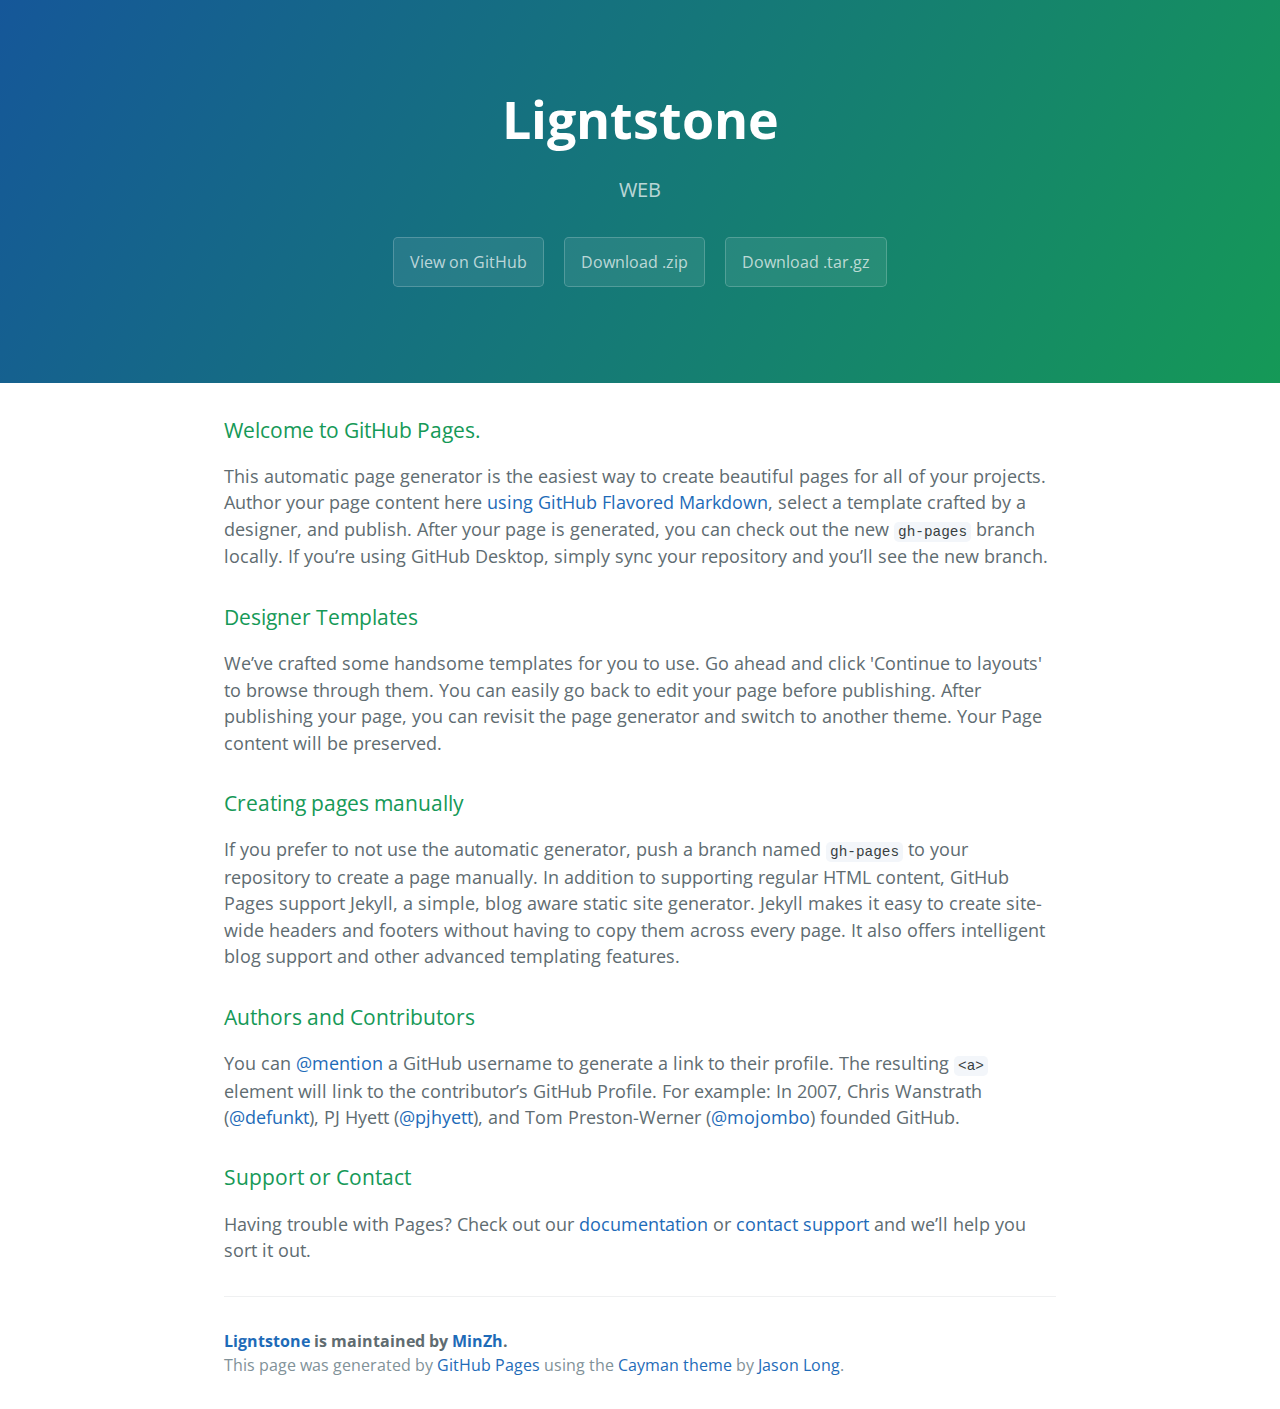
<file: index.html>
<!DOCTYPE html>
<html lang="en-us">
  <head>
    <meta charset="UTF-8">
    <title>Ligntstone by MinZh</title>
    <meta name="viewport" content="width=device-width, initial-scale=1">
    <link rel="stylesheet" type="text/css" href="stylesheets/normalize.css" media="screen">
    <link href='https://fonts.googleapis.com/css?family=Open+Sans:400,700' rel='stylesheet' type='text/css'>
    <link rel="stylesheet" type="text/css" href="stylesheets/stylesheet.css" media="screen">
    <link rel="stylesheet" type="text/css" href="stylesheets/github-light.css" media="screen">
  </head>
  <body>
    <section class="page-header">
      <h1 class="project-name">Ligntstone</h1>
      <h2 class="project-tagline">WEB</h2>
      <a href="https://github.com/MinZh/ligntStone" class="btn">View on GitHub</a>
      <a href="https://github.com/MinZh/ligntStone/zipball/master" class="btn">Download .zip</a>
      <a href="https://github.com/MinZh/ligntStone/tarball/master" class="btn">Download .tar.gz</a>
    </section>

    <section class="main-content">
      <h3>
<a id="welcome-to-github-pages" class="anchor" href="#welcome-to-github-pages" aria-hidden="true"><span aria-hidden="true" class="octicon octicon-link"></span></a>Welcome to GitHub Pages.</h3>

<p>This automatic page generator is the easiest way to create beautiful pages for all of your projects. Author your page content here <a href="https://guides.github.com/features/mastering-markdown/">using GitHub Flavored Markdown</a>, select a template crafted by a designer, and publish. After your page is generated, you can check out the new <code>gh-pages</code> branch locally. If you’re using GitHub Desktop, simply sync your repository and you’ll see the new branch.</p>

<h3>
<a id="designer-templates" class="anchor" href="#designer-templates" aria-hidden="true"><span aria-hidden="true" class="octicon octicon-link"></span></a>Designer Templates</h3>

<p>We’ve crafted some handsome templates for you to use. Go ahead and click 'Continue to layouts' to browse through them. You can easily go back to edit your page before publishing. After publishing your page, you can revisit the page generator and switch to another theme. Your Page content will be preserved.</p>

<h3>
<a id="creating-pages-manually" class="anchor" href="#creating-pages-manually" aria-hidden="true"><span aria-hidden="true" class="octicon octicon-link"></span></a>Creating pages manually</h3>

<p>If you prefer to not use the automatic generator, push a branch named <code>gh-pages</code> to your repository to create a page manually. In addition to supporting regular HTML content, GitHub Pages support Jekyll, a simple, blog aware static site generator. Jekyll makes it easy to create site-wide headers and footers without having to copy them across every page. It also offers intelligent blog support and other advanced templating features.</p>

<h3>
<a id="authors-and-contributors" class="anchor" href="#authors-and-contributors" aria-hidden="true"><span aria-hidden="true" class="octicon octicon-link"></span></a>Authors and Contributors</h3>

<p>You can <a href="https://help.github.com/articles/basic-writing-and-formatting-syntax/#mentioning-users-and-teams" class="user-mention">@mention</a> a GitHub username to generate a link to their profile. The resulting <code>&lt;a&gt;</code> element will link to the contributor’s GitHub Profile. For example: In 2007, Chris Wanstrath (<a href="https://github.com/defunkt" class="user-mention">@defunkt</a>), PJ Hyett (<a href="https://github.com/pjhyett" class="user-mention">@pjhyett</a>), and Tom Preston-Werner (<a href="https://github.com/mojombo" class="user-mention">@mojombo</a>) founded GitHub.</p>

<h3>
<a id="support-or-contact" class="anchor" href="#support-or-contact" aria-hidden="true"><span aria-hidden="true" class="octicon octicon-link"></span></a>Support or Contact</h3>

<p>Having trouble with Pages? Check out our <a href="https://help.github.com/pages">documentation</a> or <a href="https://github.com/contact">contact support</a> and we’ll help you sort it out.</p>

      <footer class="site-footer">
        <span class="site-footer-owner"><a href="https://github.com/MinZh/ligntStone">Ligntstone</a> is maintained by <a href="https://github.com/MinZh">MinZh</a>.</span>

        <span class="site-footer-credits">This page was generated by <a href="https://pages.github.com">GitHub Pages</a> using the <a href="https://github.com/jasonlong/cayman-theme">Cayman theme</a> by <a href="https://twitter.com/jasonlong">Jason Long</a>.</span>
      </footer>

    </section>

  
  </body>
</html>
</file>
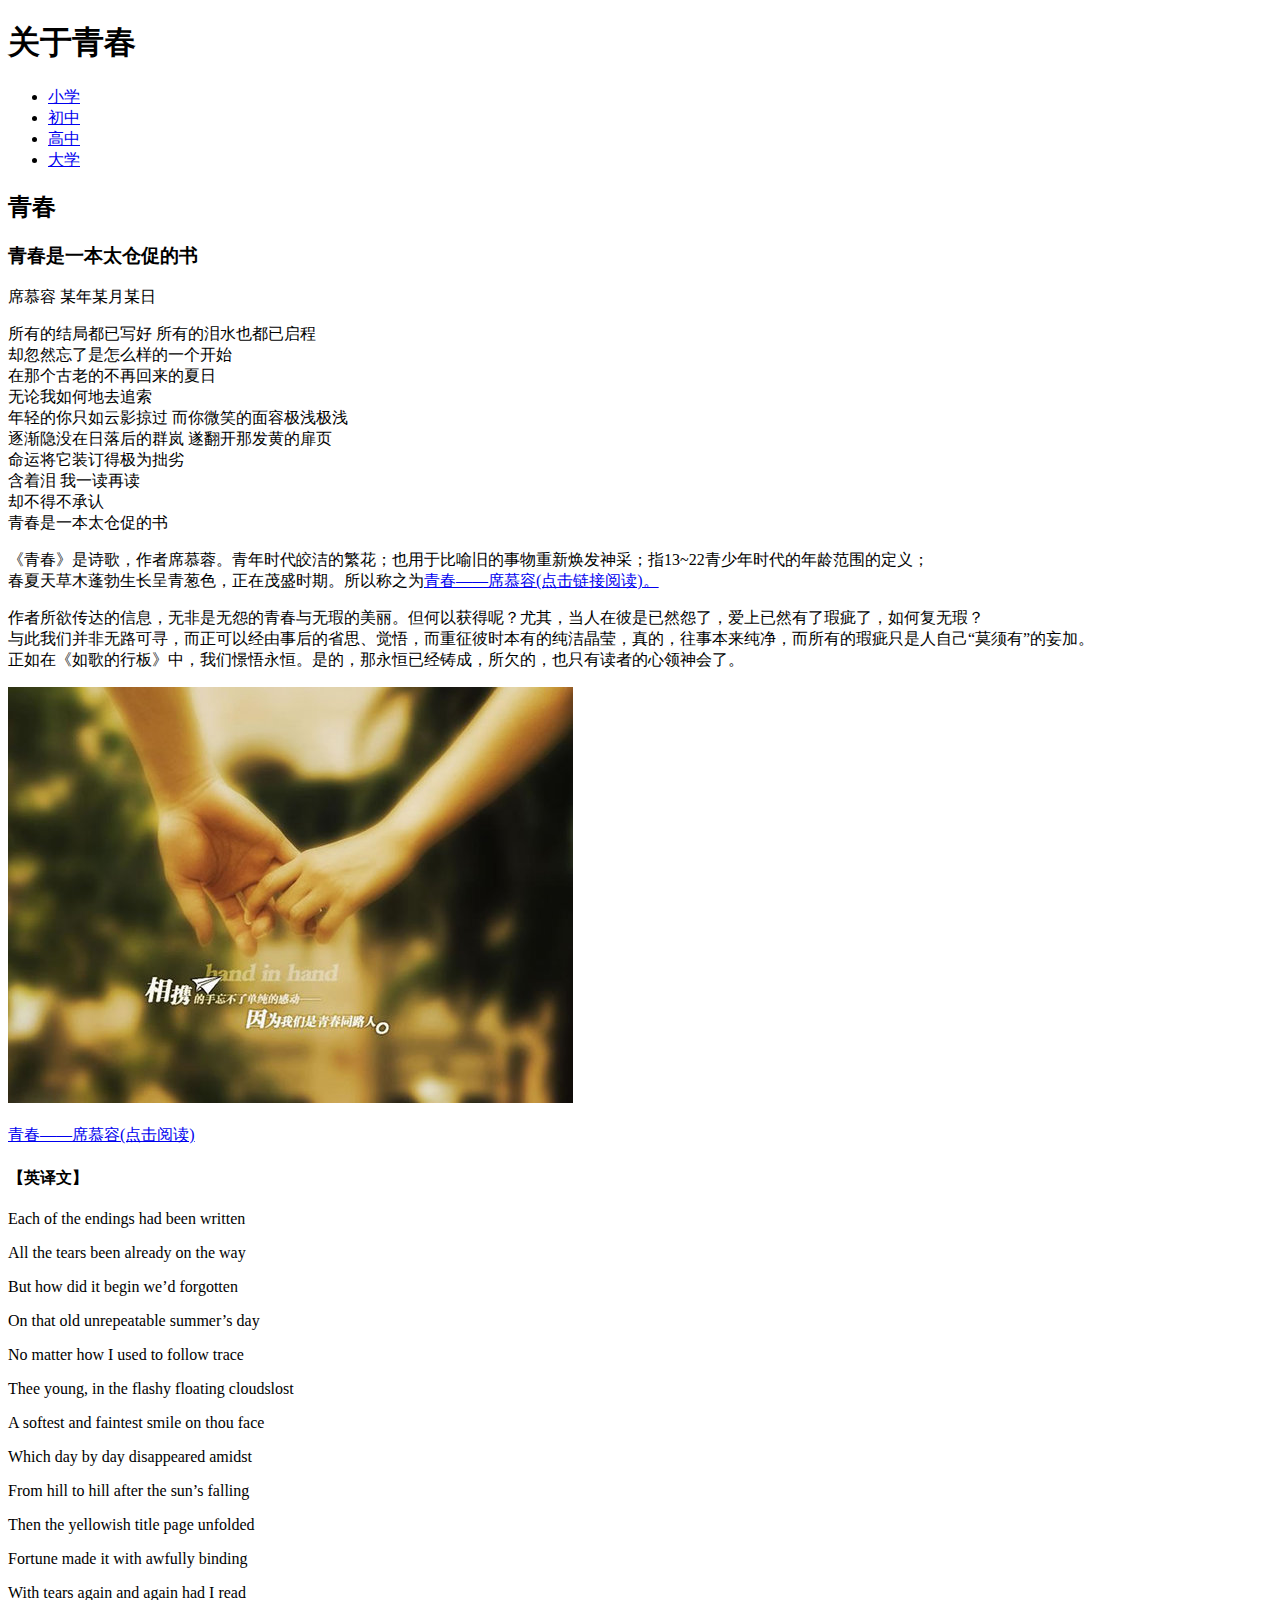
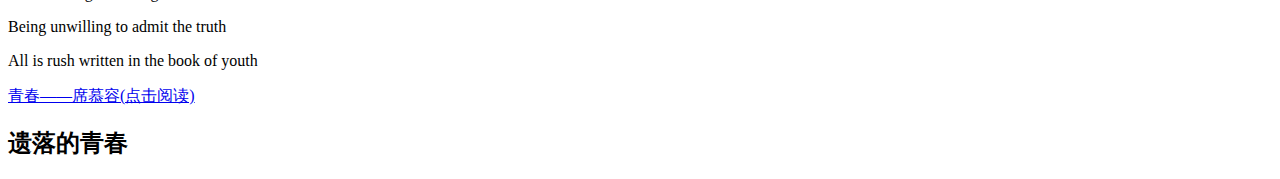
<file: task01.html>
<!DOCTYPE html>
<html>
<head lang="en">
    <meta charset="UTF-8">
    <title></title>
</head>
<body>
<!--first article-->
<p>
    <h1>关于青春</h1>
    <ul>
        <li><a href="#">小学</a></li>
        <li><a href="#">初中</a></li>
        <li><a href="#">高中</a></li>
        <li><a href="#">大学</a></li>
    </ul>
    <h2>青春</h2>
    <h3>青春是一本太仓促的书</h3>
       <p><span>席慕容</span>&nbsp;某年某月某日</p>
       <p>所有的结局都已写好&nbsp;所有的泪水也都已启程<br/>
        却忽然忘了是怎么样的一个开始<br/>
       在那个古老的不再回来的夏日<br/>
       无论我如何地去追索<br/>
       年轻的你只如云影掠过&nbsp;而你微笑的面容极浅极浅<br/>
       逐渐隐没在日落后的群岚&nbsp;遂翻开那发黄的扉页<br/>
       命运将它装订得极为拙劣<br/>
       含着泪&nbsp;我一读再读<br/>
       却不得不承认<br/>青春是一本太仓促的书<br/></p>
    <p>《青春》是诗歌，作者席慕蓉。青年时代皎洁的繁花；也用于比喻旧的事物重新焕发神采；指13~22青少年时代的年龄范围的定义；
        <br/>春夏天草木蓬勃生长呈青葱色，正在茂盛时期。所以称之为<a href="https://www.douban.com/group/topic/23295852/">青春——席慕容(点击链接阅读)。</a></p>
    <p>作者所欲传达的信息，无非是无怨的青春与无瑕的美丽。但何以获得呢？尤其，当人在彼是已然怨了，爱上已然有了瑕疵了，如何复无瑕？<br/>
        与此我们并非无路可寻，而正可以经由事后的省思、觉悟，而重征彼时本有的纯洁晶莹，真的，往事本来纯净，而所有的瑕疵只是人自己“莫须有”的妄加。<br/>
        正如在《如歌的行板》中，我们憬悟永恒。是的，那永恒已经铸成，所欠的，也只有读者的心领神会了。</p>
       <img src="youth.jpg"/><br/><br/>
       <a href="https://www.douban.com/group/topic/23295852/">青春——席慕容(点击阅读) </a>
    <h4>【英译文】</h4>
        <p>Each of the endings had been written</p>
        <p>All the tears been already on the way</p>
        <p>But how did it begin we’d forgotten</p>
        <p>On that old unrepeatable summer’s day</p>
        <p>No matter how I used to follow trace</p>
        <p>Thee young, in the flashy floating cloudslost</p>
        <p>A softest and faintest smile on thou face</p>
        <p>Which day by day disappeared amidst</p>
        <p>From hill to hill after the sun’s falling</p>
        <p>Then the yellowish title page unfolded</p>
        <p>Fortune made it with awfully binding</p>
        <p>With tears again and again had I read</p>
        <p>Being unwilling to admit the truth</p>
        <p>All is rush written in the book of youth</p>
        <a href="https://www.douban.com/group/topic/23295852/">青春——席慕容(点击阅读)</a>
</div>
<!--first article  end-->
<!--second article  start-->
<div>
<h2>遗落的青春</h2>


<!--second article  end-->
</div>

</body>
</html>
</file>
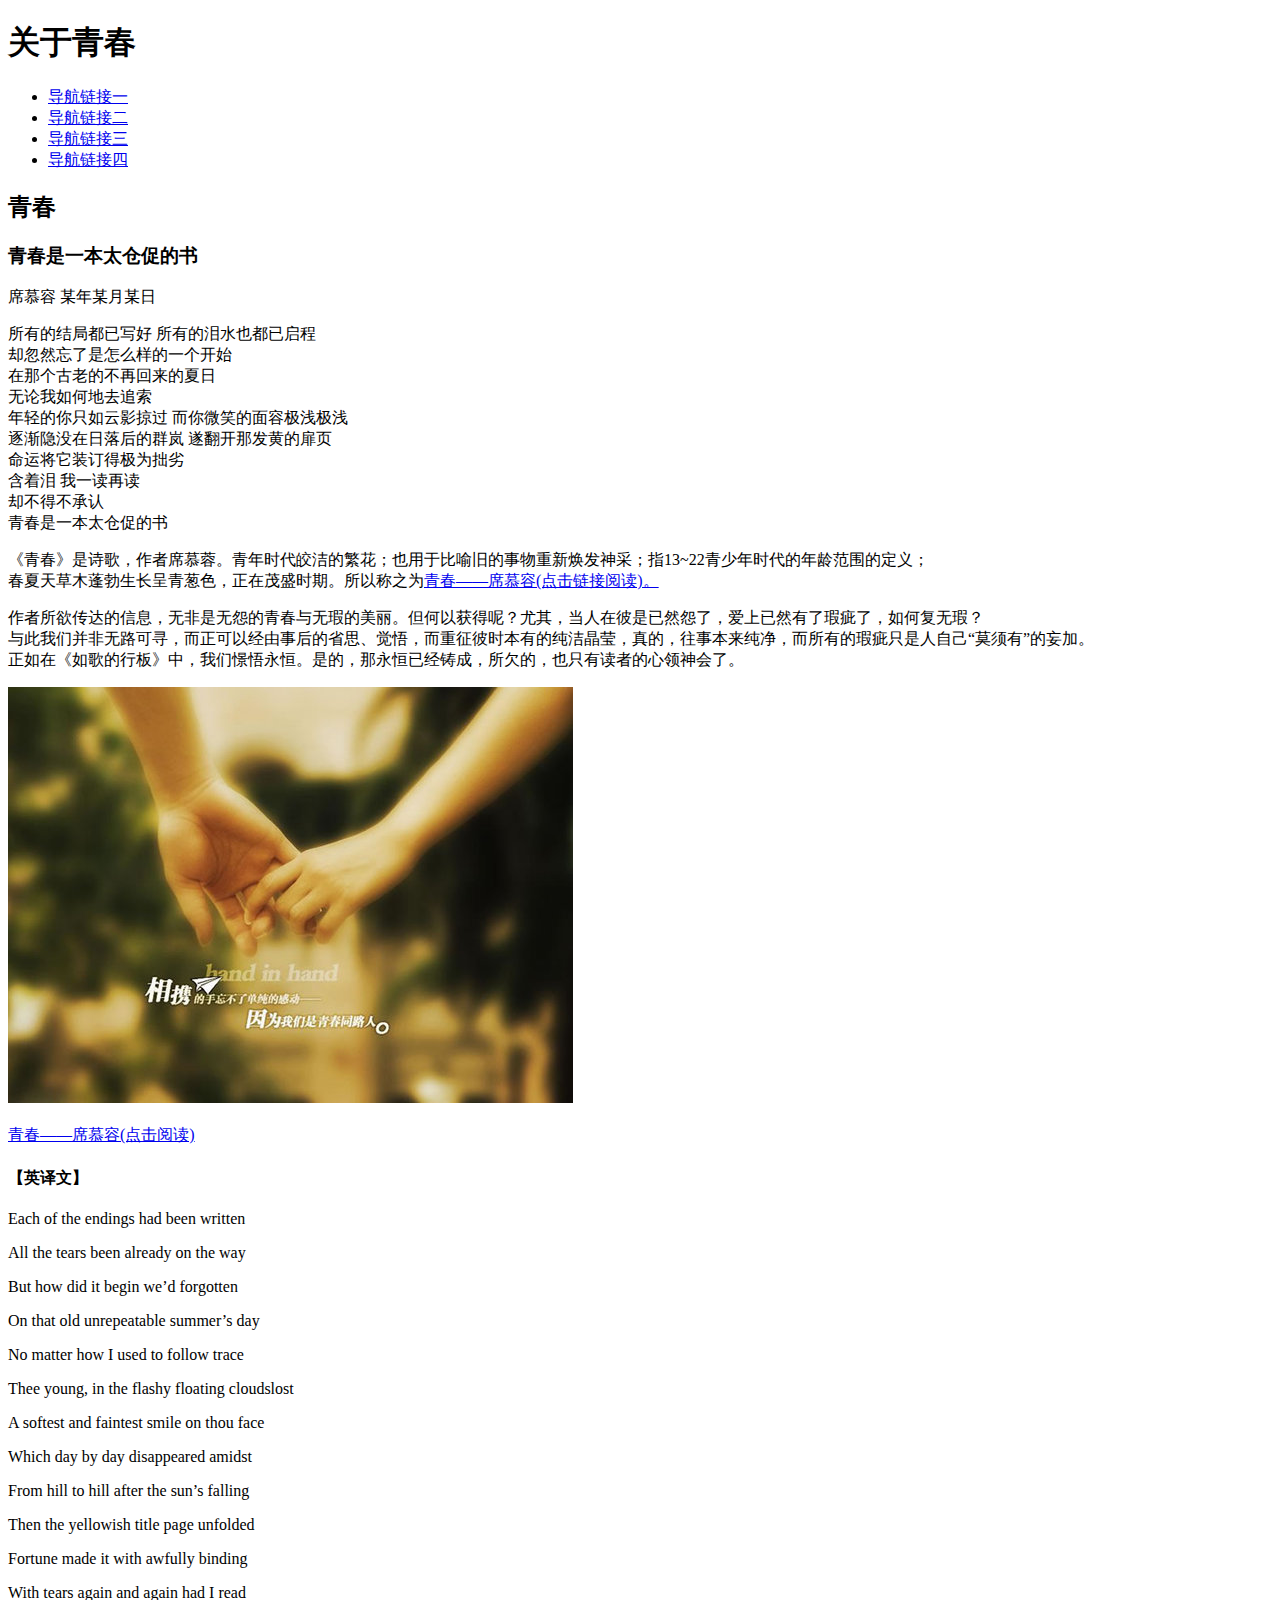
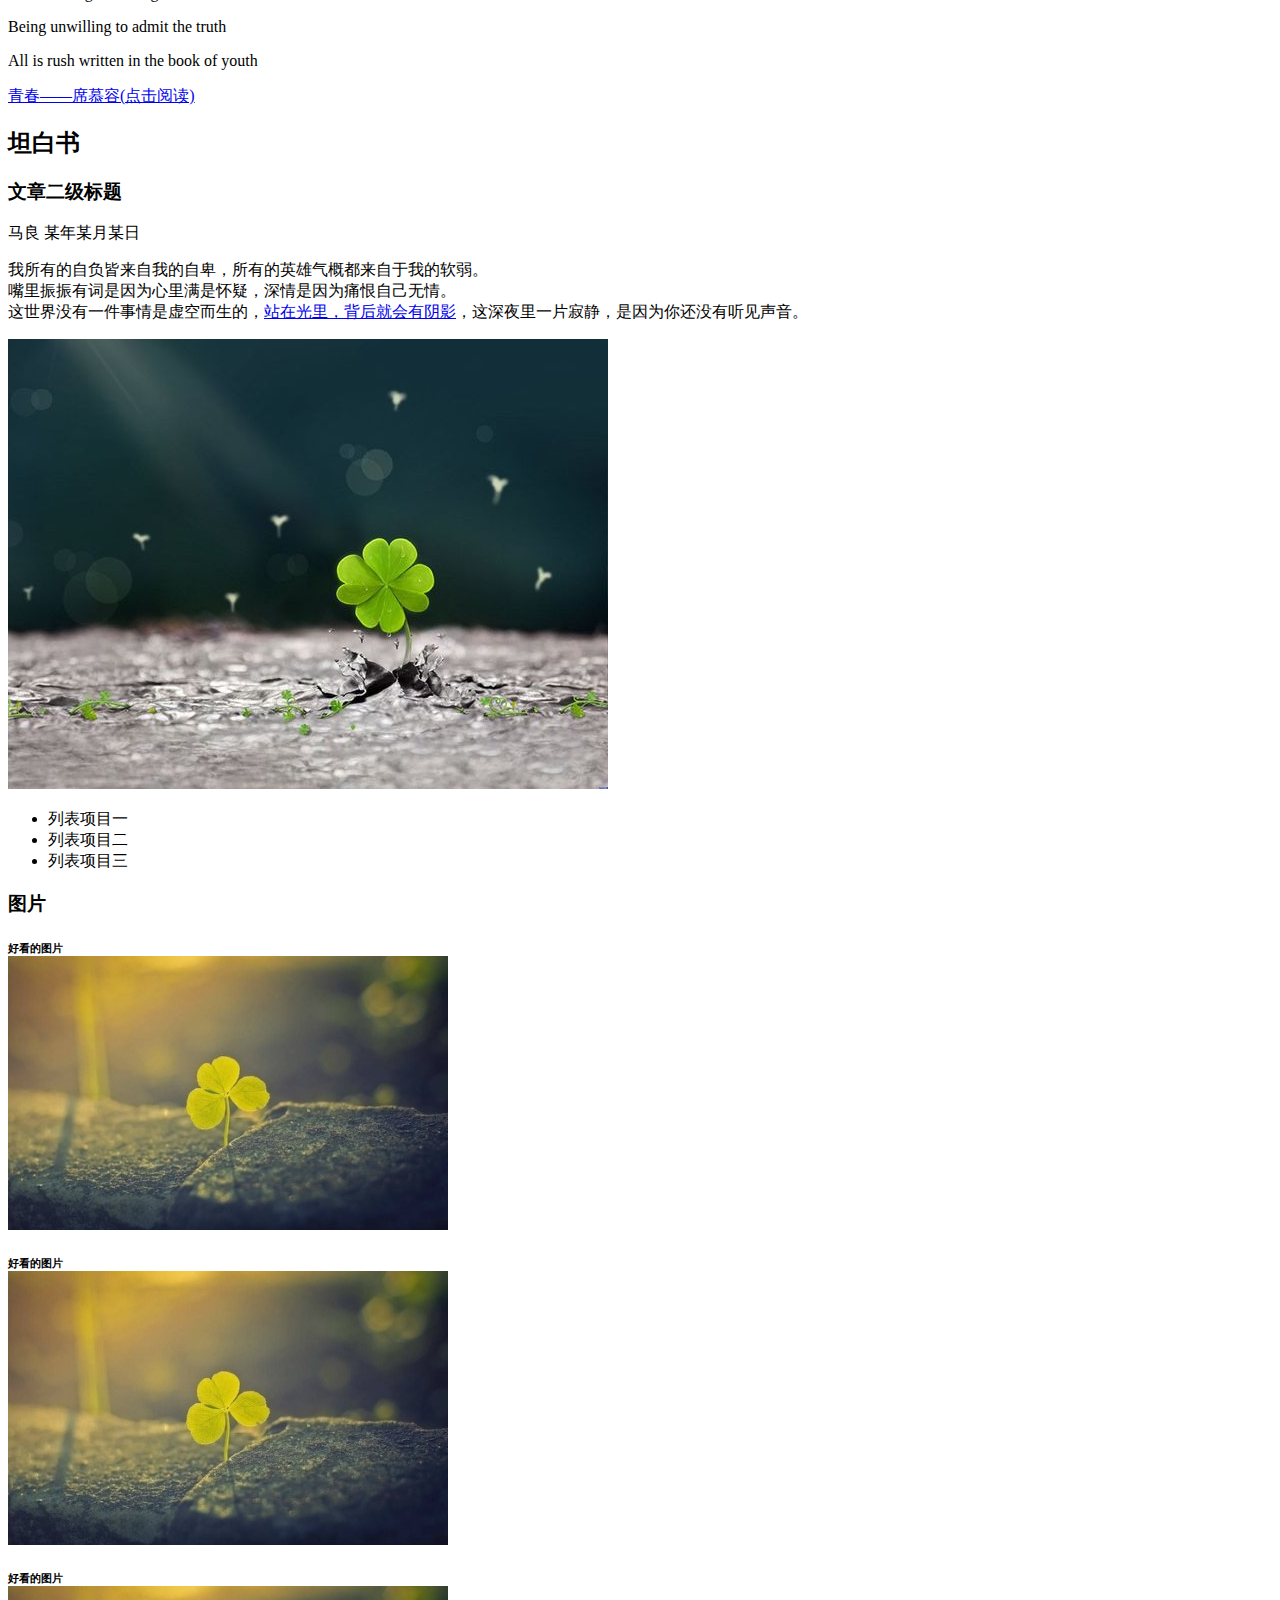
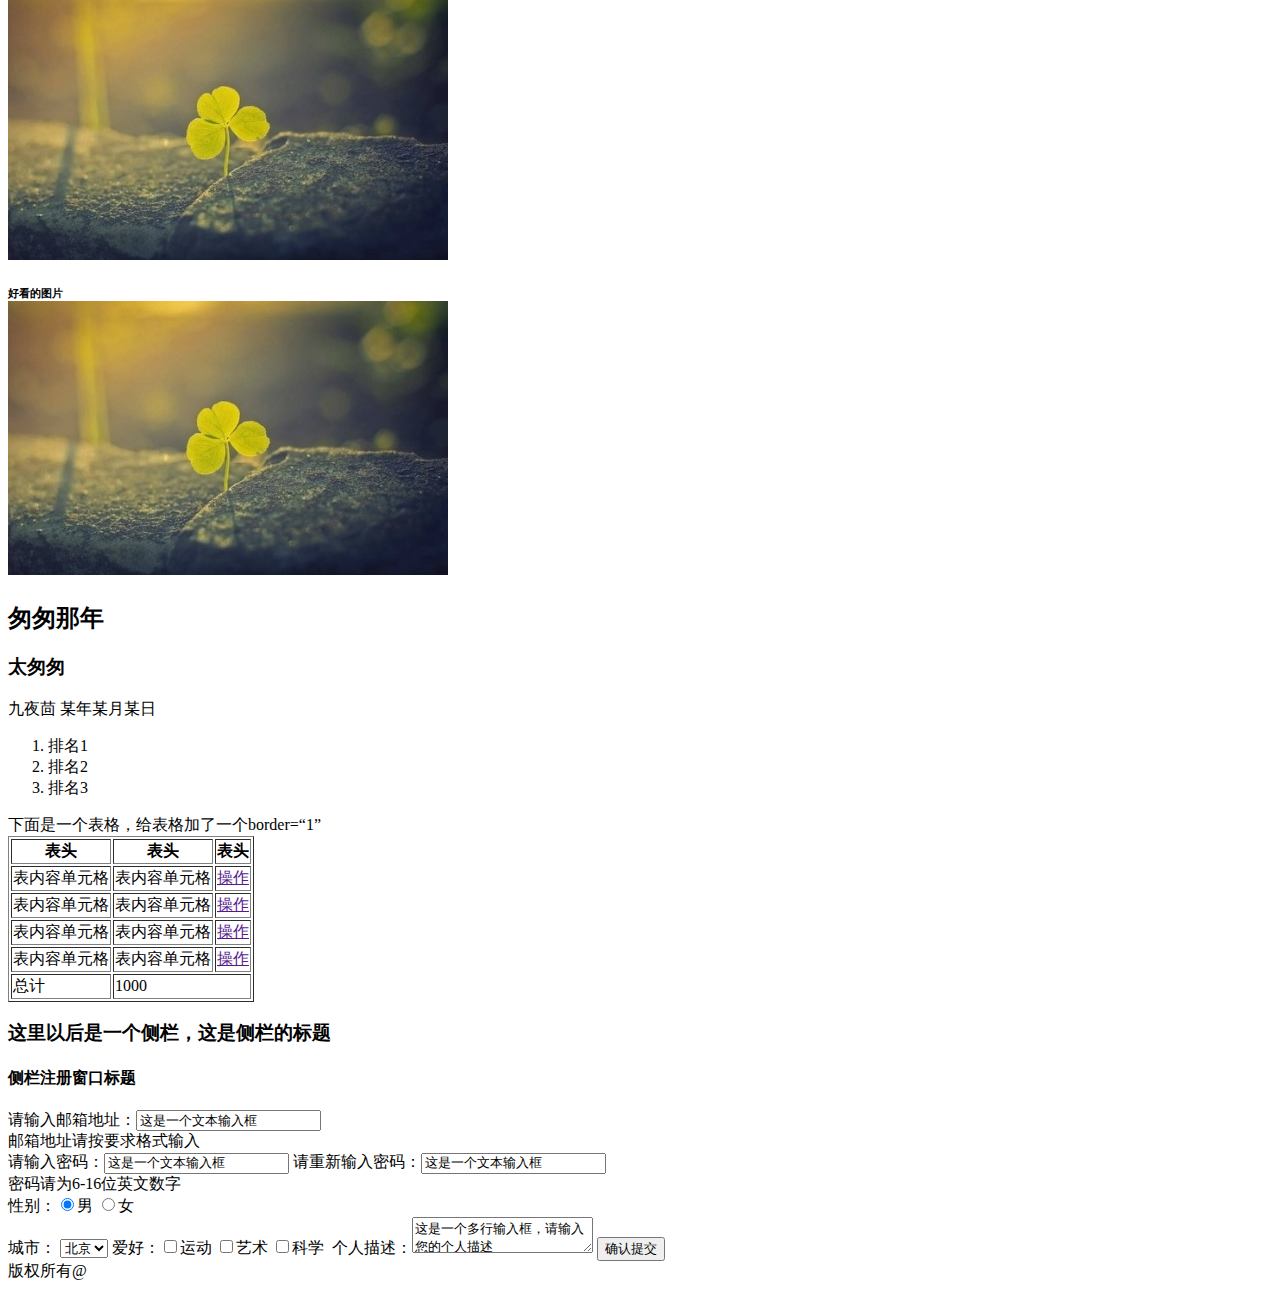
<file: task01/task01.html>
<!DOCTYPE html>
<html>
<head lang="en">
    <meta charset="UTF-8">
    <title></title>
</head>

<body>
    <div>
        <h1>关于青春</h1>
        <ul>
            <li><a href="#">导航链接一</a></li>
            <li><a href="#">导航链接二</a></li>
            <li><a href="#">导航链接三</a></li>
            <li><a href="#">导航链接四</a></li>
        </ul>
    </div>
    <!--first article-->
<div>
    <h2>青春</h2>

    <h3>青春是一本太仓促的书</h3>

    <p><span>席慕容</span>&nbsp;某年某月某日</p>

    <p>所有的结局都已写好&nbsp;所有的泪水也都已启程<br/>
        却忽然忘了是怎么样的一个开始<br/>
        在那个古老的不再回来的夏日<br/>
        无论我如何地去追索<br/>
        年轻的你只如云影掠过&nbsp;而你微笑的面容极浅极浅<br/>
        逐渐隐没在日落后的群岚&nbsp;遂翻开那发黄的扉页<br/>
        命运将它装订得极为拙劣<br/>
        含着泪&nbsp;我一读再读<br/>
        却不得不承认<br/>青春是一本太仓促的书<br/></p>

    <p>《青春》是诗歌，作者席慕蓉。青年时代皎洁的繁花；也用于比喻旧的事物重新焕发神采；指13~22青少年时代的年龄范围的定义；
        <br/>春夏天草木蓬勃生长呈青葱色，正在茂盛时期。所以称之为<a href="https://www.douban.com/group/topic/23295852/">青春——席慕容(点击链接阅读)。</a></p>

    <p>作者所欲传达的信息，无非是无怨的青春与无瑕的美丽。但何以获得呢？尤其，当人在彼是已然怨了，爱上已然有了瑕疵了，如何复无瑕？<br/>
        与此我们并非无路可寻，而正可以经由事后的省思、觉悟，而重征彼时本有的纯洁晶莹，真的，往事本来纯净，而所有的瑕疵只是人自己“莫须有”的妄加。<br/>
        正如在《如歌的行板》中，我们憬悟永恒。是的，那永恒已经铸成，所欠的，也只有读者的心领神会了。</p>
    <img src="youth.jpg" alt=""/><br/><br/>
    <a href="https://www.douban.com/group/topic/23295852/">青春——席慕容(点击阅读) </a>
    <h4>【英译文】</h4>

    <p>Each of the endings had been written</p>

    <p>All the tears been already on the way</p>

    <p>But how did it begin we’d forgotten</p>

    <p>On that old unrepeatable summer’s day</p>

    <p>No matter how I used to follow trace</p>

    <p>Thee young, in the flashy floating cloudslost</p>

    <p>A softest and faintest smile on thou face</p>

    <p>Which day by day disappeared amidst</p>

    <p>From hill to hill after the sun’s falling</p>

    <p>Then the yellowish title page unfolded</p>

    <p>Fortune made it with awfully binding</p>

    <p>With tears again and again had I read</p>

    <p>Being unwilling to admit the truth</p>

    <p>All is rush written in the book of youth</p>
    <a href="https://www.douban.com/group/topic/23295852/">青春——席慕容(点击阅读)</a>
    </div>
        <!--first article end-->
        <!--second article start-->
<div>
    <h2>坦白书</h2>

    <h3>文章二级标题</h3>

    <p><span>马良</span>&nbsp;某年某月某日</p>

    <p>我所有的自负皆来自我的自卑，所有的英雄气概都来自于我的软弱。<br/>
        嘴里振振有词是因为心里满是怀疑，深情是因为痛恨自己无情。<br/>
        这世界没有一件事情是虚空而生的，<a href=" ">站在光里，背后就会有阴影</a>，这深夜里一片寂静，是因为你还没有听见声音。</p>
    <img src="second.jpg" alt=""/>
    <ul>
        <li>列表项目一</li>
        <li>列表项目二</li>
        <li>列表项目三</li>
    </ul>
    <h3>图片</h3>

    <div>
        <h6>好看的图片<br/>
            <img src="picture1.jpg" alt=""/></h6>
    </div>
    <div>
        <h6>好看的图片<br/>
            <img src="picture1.jpg" alt=""/></h6>
    </div>
    <div>
        <h6>好看的图片<br/>
            <img src="picture1.jpg" alt=""/></h6>
    </div>
    <div>
        <h6>好看的图片<br/>
            <img src="picture1.jpg" alt=""/></h6>
    </div>
    </div>
    <!--second article  end-->
    <!--last article  start-->
<div>

    <h2>匆匆那年</h2>

    <h3>太匆匆</h3>

    <p><span>九夜茴</span>&nbsp;某年某月某日</p>
    <ol>
        <li>排名1</li>
        <li>排名2</li>
        <li>排名3</li>
    </ol>

    <label>下面是一个表格，给表格加了一个border=“1”</label>
    <table border="1">
        <tr>
            <th>表头</th>
            <th>表头</th>
            <th>表头</th>
        </tr>
        <tr>
            <td>表内容单元格</td>
            <td>表内容单元格</td>
            <td><a href="">操作</a></td>
        </tr>
        <tr>
            <td>表内容单元格</td>
            <td>表内容单元格</td>
            <td><a href="">操作</a></td>
        </tr>
        <tr>
            <td>表内容单元格</td>
            <td>表内容单元格</td>
            <td><a href="">操作</a></td>
        </tr>
        <tr>
            <td>表内容单元格</td>
            <td>表内容单元格</td>
            <td><a href="">操作</a></td>
        </tr>
        <tr>
            <td>总计</td>
            <td colspan="2">1000</td>
        </tr>
    </table>

    <h3>这里以后是一个侧栏，这是侧栏的标题</h3>
    <h4>侧栏注册窗口标题</h4>
    <div>
    <form>
        <label>请输入邮箱地址：<input type="text" value="这是一个文本输入框"/></label><br/>
        <label>邮箱地址请按要求格式输入</label><br/>
        <label>请输入密码：<input type="text" value="这是一个文本输入框"/></label>
        <label>请重新输入密码：<input type="text" value="这是一个文本输入框"/></label><br/>
        <label>密码请为6-16位英文数字</label><br/>
        <label>性别：<input type="radio" name="sex" checked>男&nbsp;<input type="radio" name="sex">女</label><br/>
        <label>城市：
            <select>
                <option>北京</option>
            </select></label>
        <label>爱好：<input type="checkbox">运动&nbsp;<input type="checkbox">艺术&nbsp;<input type="checkbox">科学&nbsp;</label>
        <label>个人描述：<textarea>这是一个多行输入框，请输入您的个人描述</textarea></label>
        <button type="submit">确认提交</button>
    </form>
    </div>
    </div>
    <!--last article  end-->
<footer>版权所有@</footer>
</body>
</html>
</file>
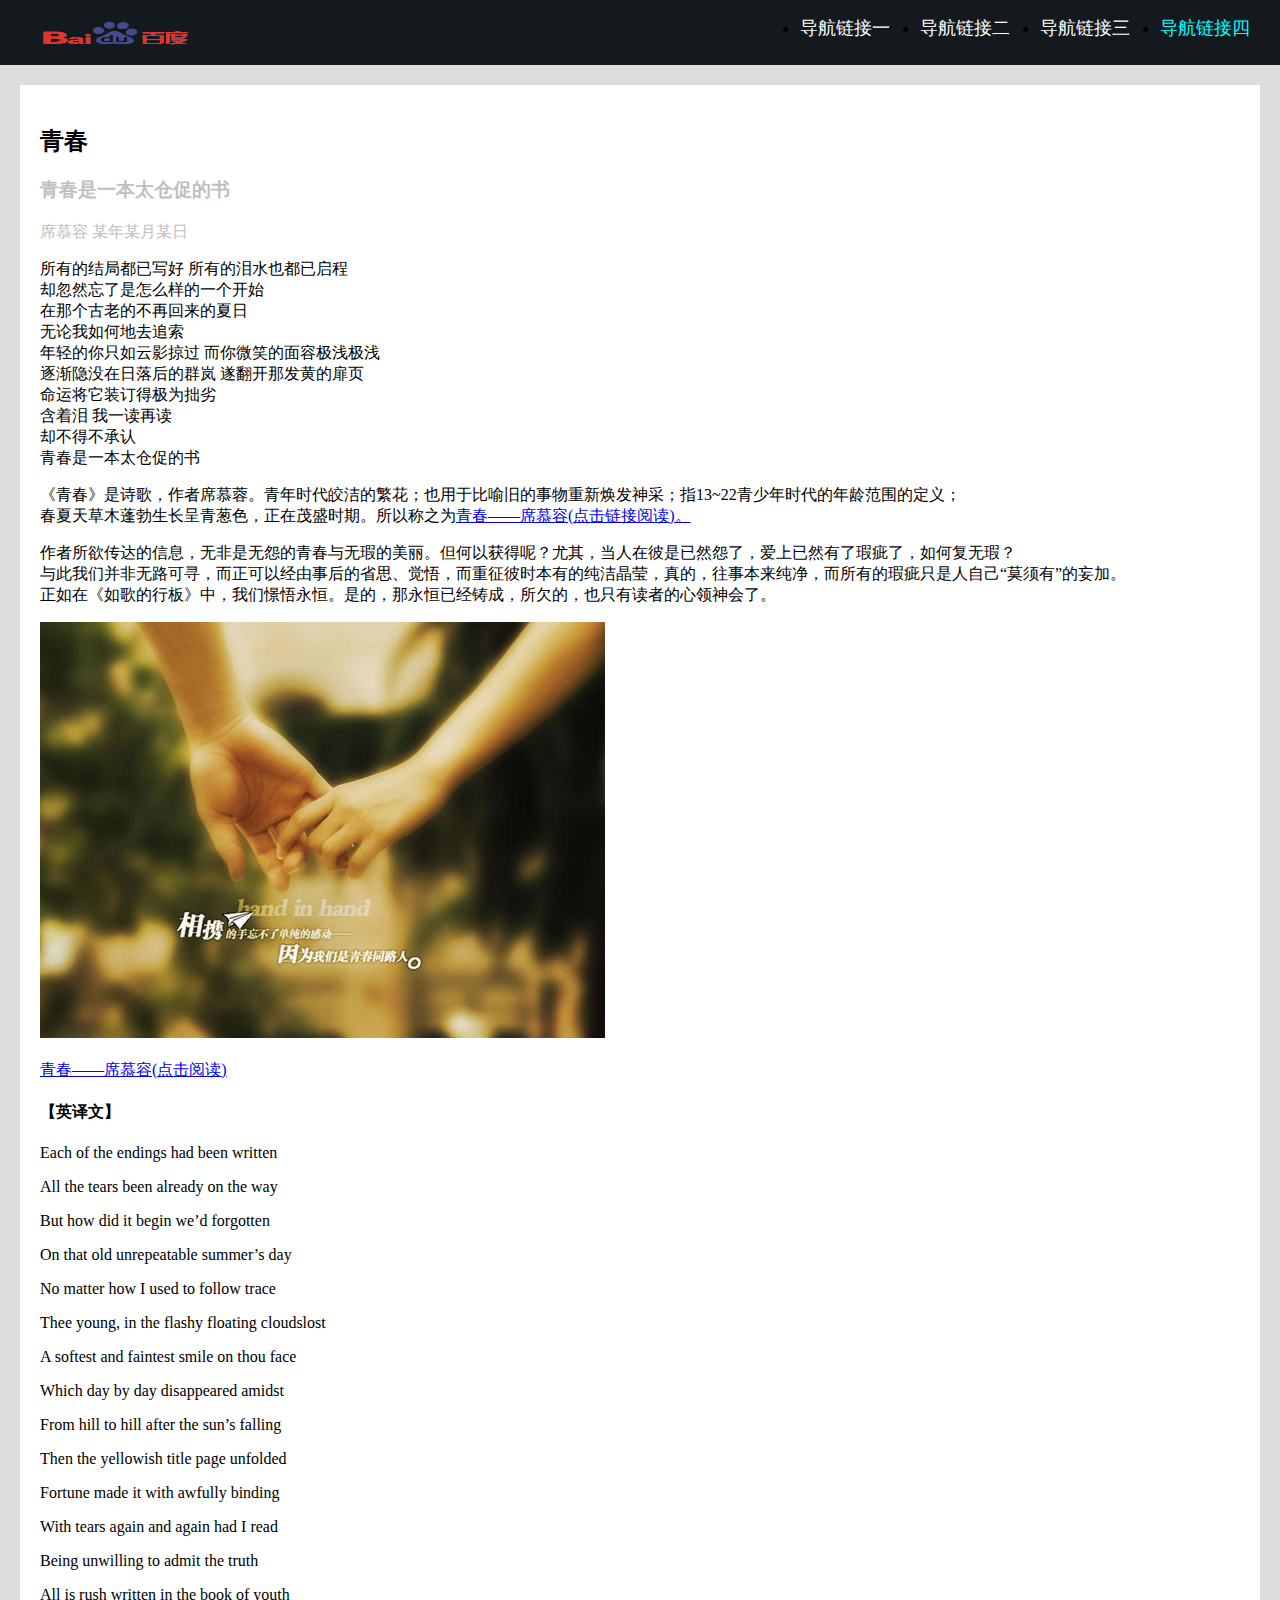
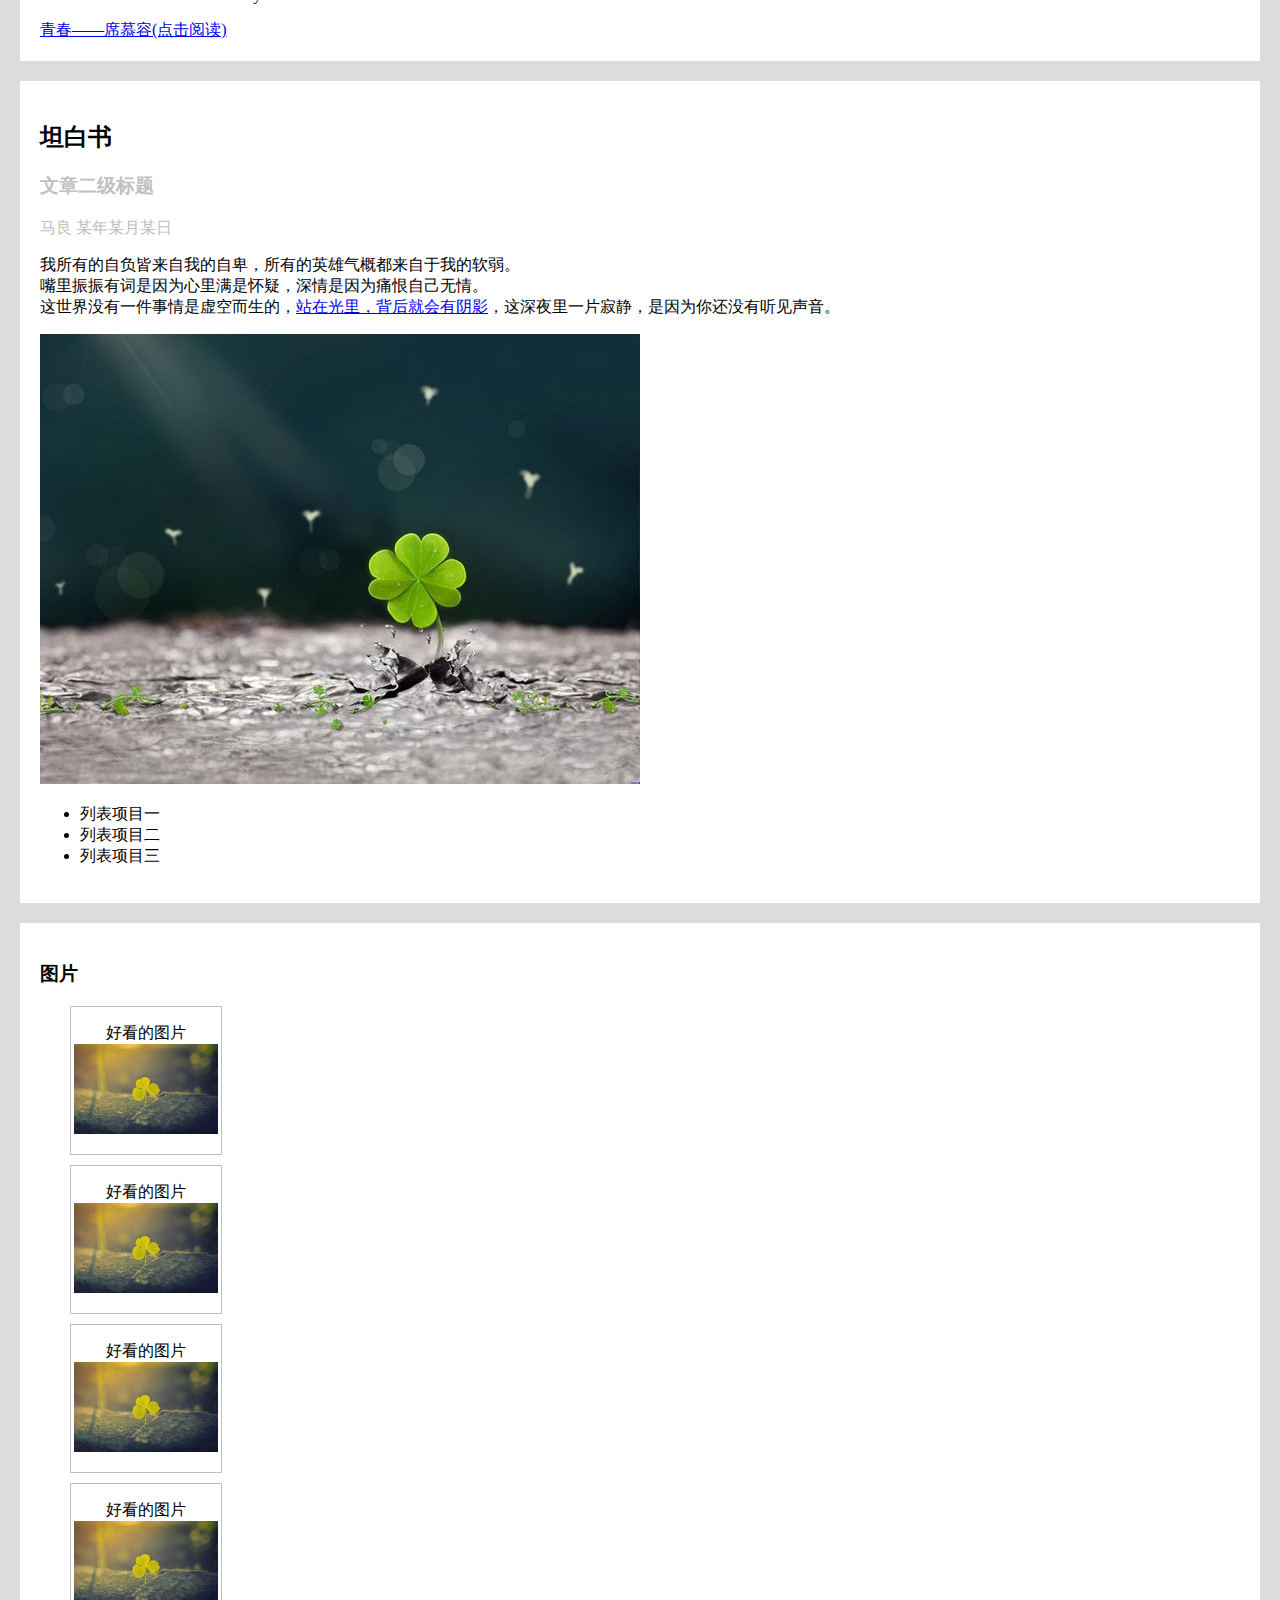
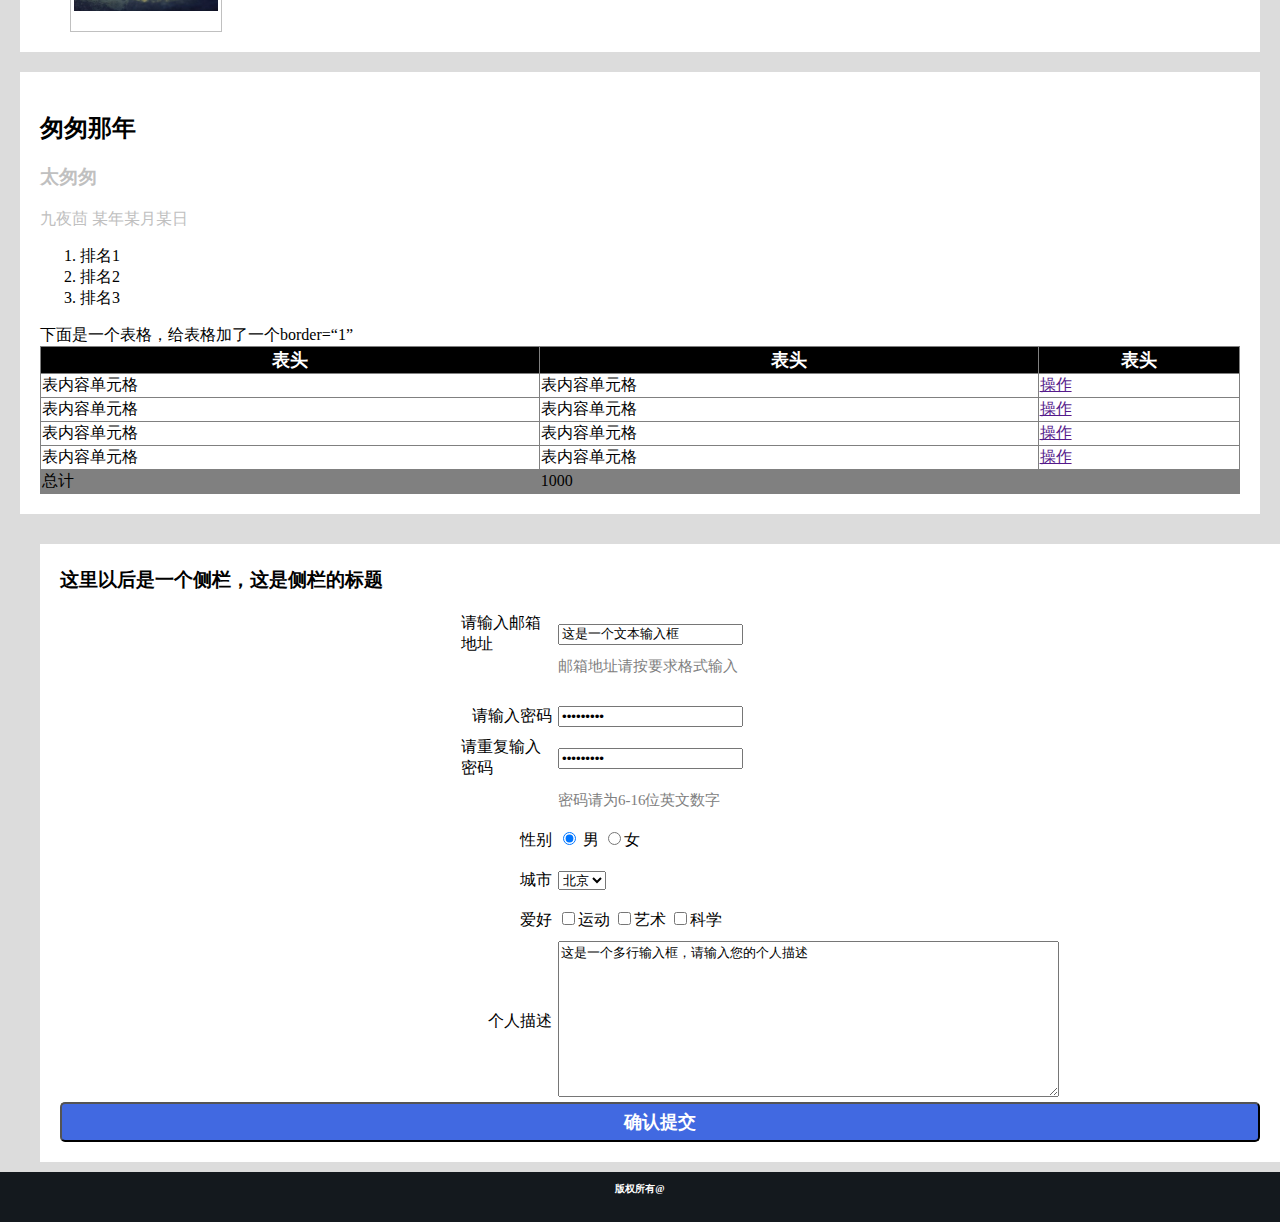
<file: task02/task02.html>
<!DOCTYPE html>
<html>
<head lang="en">
    <meta charset="UTF-8">
    <title></title>
    <link rel="stylesheet" href="task02.css">
</head>
<body>
<header>
    <img src="baidulogo.png" id="img1">
    <!--<div class="list">-->
    <ul class="ul1">
        <li class="li1"><a href="#" class="a1">导航链接一</a></li>
        <li class="li1"><a href="#" class="a1">导航链接二</a></li>
        <li class="li1"><a href="#" class="a1">导航链接三</a></li>
        <li class="li1"><a href="#" class="a1" id="a1">导航链接四</a></li>
    </ul>
    <!--</div>-->
</header>

<!--first article1-->
<div class="article">
    <h2 >青春</h2>

    <h3 class="secondbt">青春是一本太仓促的书</h3>

    <p  class="auther"><span>席慕容</span>&nbsp;某年某月某日</p>

    <p>所有的结局都已写好&nbsp;所有的泪水也都已启程<br/>
        却忽然忘了是怎么样的一个开始<br/>
        在那个古老的不再回来的夏日<br/>
        无论我如何地去追索<br/>
        年轻的你只如云影掠过&nbsp;而你微笑的面容极浅极浅<br/>
        逐渐隐没在日落后的群岚&nbsp;遂翻开那发黄的扉页<br/>
        命运将它装订得极为拙劣<br/>
        含着泪&nbsp;我一读再读<br/>
        却不得不承认<br/>青春是一本太仓促的书<br/></p>

    <p>《青春》是诗歌，作者席慕蓉。青年时代皎洁的繁花；也用于比喻旧的事物重新焕发神采；指13~22青少年时代的年龄范围的定义；
        <br/>春夏天草木蓬勃生长呈青葱色，正在茂盛时期。所以称之为<a href="https://www.douban.com/group/topic/23295852/">青春——席慕容(点击链接阅读)。</a></p>

    <p>作者所欲传达的信息，无非是无怨的青春与无瑕的美丽。但何以获得呢？尤其，当人在彼是已然怨了，爱上已然有了瑕疵了，如何复无瑕？<br/>
        与此我们并非无路可寻，而正可以经由事后的省思、觉悟，而重征彼时本有的纯洁晶莹，真的，往事本来纯净，而所有的瑕疵只是人自己“莫须有”的妄加。<br/>
        正如在《如歌的行板》中，我们憬悟永恒。是的，那永恒已经铸成，所欠的，也只有读者的心领神会了。</p>
    <img src="youth.jpg" alt=""/><br/><br/>
    <a href="https://www.douban.com/group/topic/23295852/">青春——席慕容(点击阅读) </a>
    <h4>【英译文】</h4>

    <p>Each of the endings had been written</p>

    <p>All the tears been already on the way</p>

    <p>But how did it begin we’d forgotten</p>

    <p>On that old unrepeatable summer’s day</p>

    <p>No matter how I used to follow trace</p>

    <p>Thee young, in the flashy floating cloudslost</p>

    <p>A softest and faintest smile on thou face</p>

    <p>Which day by day disappeared amidst</p>

    <p>From hill to hill after the sun’s falling</p>

    <p>Then the yellowish title page unfolded</p>

    <p>Fortune made it with awfully binding</p>

    <p>With tears again and again had I read</p>

    <p>Being unwilling to admit the truth</p>

    <p>All is rush written in the book of youth</p>
    <a href="https://www.douban.com/group/topic/23295852/">青春——席慕容(点击阅读)</a>
</div>
<!--first article1 end-->
<!--second article2 start-->
<div class="article">
    <h2>坦白书</h2>

    <h3  class="secondbt">文章二级标题</h3>

    <p class="auther"><span>马良</span>&nbsp;某年某月某日</p>

    <p>我所有的自负皆来自我的自卑，所有的英雄气概都来自于我的软弱。<br/>
        嘴里振振有词是因为心里满是怀疑，深情是因为痛恨自己无情。<br/>
        这世界没有一件事情是虚空而生的，<a href=" ">站在光里，背后就会有阴影</a>，这深夜里一片寂静，是因为你还没有听见声音。</p>
    <img src="second.jpg" alt=""/>
    <ul>
        <li>列表项目一</li>
        <li>列表项目二</li>
        <li>列表项目三</li>
    </ul>
</div>
<!--second article2  end-->
<!--   picture  -->
<div class="article" style="height: auto">
    <h3>图片</h3>

    <div class="bpic">
        <p align="center">好看的图片<br/>
            <img class="imgg" src="picture1.jpg" alt=""/></p>
    </div>
    <div class="bpic">
        <p align="center">好看的图片<br/>
            <img class="imgg" src="picture1.jpg" alt=""/></p>
    </div>
    <div class="bpic">
        <p align="center">好看的图片<br/>
            <img class="imgg" src="picture1.jpg" alt=""/></p>
    </div>
    <div class="bpic">
        <p align="center">好看的图片<br/>
            <img class="imgg"  src="picture1.jpg" alt=""/></p>
    </div>
</div>
<!-- picture -->

<!--last article3  start-->
<div class="article">

    <h2>匆匆那年</h2>

    <h3 class="secondbt">太匆匆</h3>

    <p  class="auther"><span>九夜茴</span>&nbsp;某年某月某日</p>
    <ol>
        <li>排名1</li>
        <li>排名2</li>
        <li>排名3</li>
    </ol>

    <label>下面是一个表格，给表格加了一个border=“1”</label>
    <table style="border-collapse: collapse;border-width: 1px" class="table1">
        <tr style="background-color:black;text-align: center;color: white;font-size: 18px" >
            <th width="500px">表头</th>
            <th width="500px">表头</th>
            <th width="200px">表头</th>
        </tr>
        <tr>
            <td>表内容单元格</td>
            <td>表内容单元格</td>
            <td><a href="">操作</a></td>
        </tr>
        <tr>
            <td>表内容单元格</td>
            <td>表内容单元格</td>
            <td><a href="">操作</a></td>
        </tr>
        <tr>
            <td>表内容单元格</td>
            <td>表内容单元格</td>
            <td><a href="">操作</a></td>
        </tr>
        <tr>
            <td>表内容单元格</td>
            <td>表内容单元格</td>
            <td><a href="">操作</a></td>
        </tr>
        <tr style="background-color: gray">
            <td >总计</td>
            <td colspan="2">1000</td>
        </tr>
    </table>
 </div>
    <!--  celan -->
<div style="margin:30px 40px 10px 40px;padding:5px 20px 20px 20px;width:1250px;background-color: white;" >
    <h3>这里以后是一个侧栏，这是侧栏的标题</h3>
        <form style="margin-left:400px;width:600px;margin-top: 10px;">
             <table style="border-style: hidden" class="table2">
                 <tr>
                     <td><label style="float: right">请输入邮箱地址&nbsp;</label></td>
                     <td>
                         <input  height="20px" type="text" value="这是一个文本输入框"/></td>
                 </tr>
                 <tr>
                     <td></td>
                     <td style="float: left;"><label style="color: gray;float: right;font-size: 15px" >邮箱地址请按要求格式输入</label></td>
                 </tr>
                 <tr><td><label style="float: right">请输入密码&nbsp;</label></td>
                     <td><input  height="20px" type="password" value="这是一个文本输入框"/></td>
                 </tr>
                 <tr><td><label style="float: right">请重复输入密码&nbsp;</label></td>
                     <td><input  height="20px" type="password" value="这是一个文本输入框"/></td>
                 </tr>
                 <tr><td></td>
                     <td><label style="color: gray;float: left;font-size: 15px" >密码请为6-16位英文数字</label></td>
                 </tr>
                 <tr><td><label style="float: right">性别&nbsp;</label></td>
                     <td><input type="radio" name="sex" checked/>
                         男&nbsp;<input type="radio" name="sex"/>女</td>
                 </tr>
                 <tr><td><label style="float: right">城市&nbsp;</label></td>
                     <td>
                         <select>
                           <option>北京</option>
                           <option>重庆</option>
                           <option>上海</option>
                         </select></td>
                 </tr>
                 <tr><td><label style="float: right">爱好&nbsp;</label></td>
                     <td>
                         <input type="checkbox">运动&nbsp;<input type="checkbox">艺术&nbsp;<input type="checkbox"/>科学
                     </td>
                 </tr>
                 <tr><td><label style="float: right">个人描述&nbsp;</label></td>
                     <td>
                       <textarea cols="60" rows="10">这是一个多行输入框，请输入您的个人描述</textarea>
                     </td>
                 </tr>
             </table>
        </form>
    <button type="submit" style="background-color:#4169E1;border-radius:5px;font-size: 18px;color: white;width: 1200px;height:40px;font-weight: bold">确认提交</button>
  </div>
    <!--  celan     -->

<!--last article3  end-->
<div style="background-color: #14191e;height: 50px">
      <footer><p style="font-weight:bold;color:white;padding-top: 10px;font-size:10px" align="center">版权所有@</p></footer>
</div>

</body>

</html>
</file>
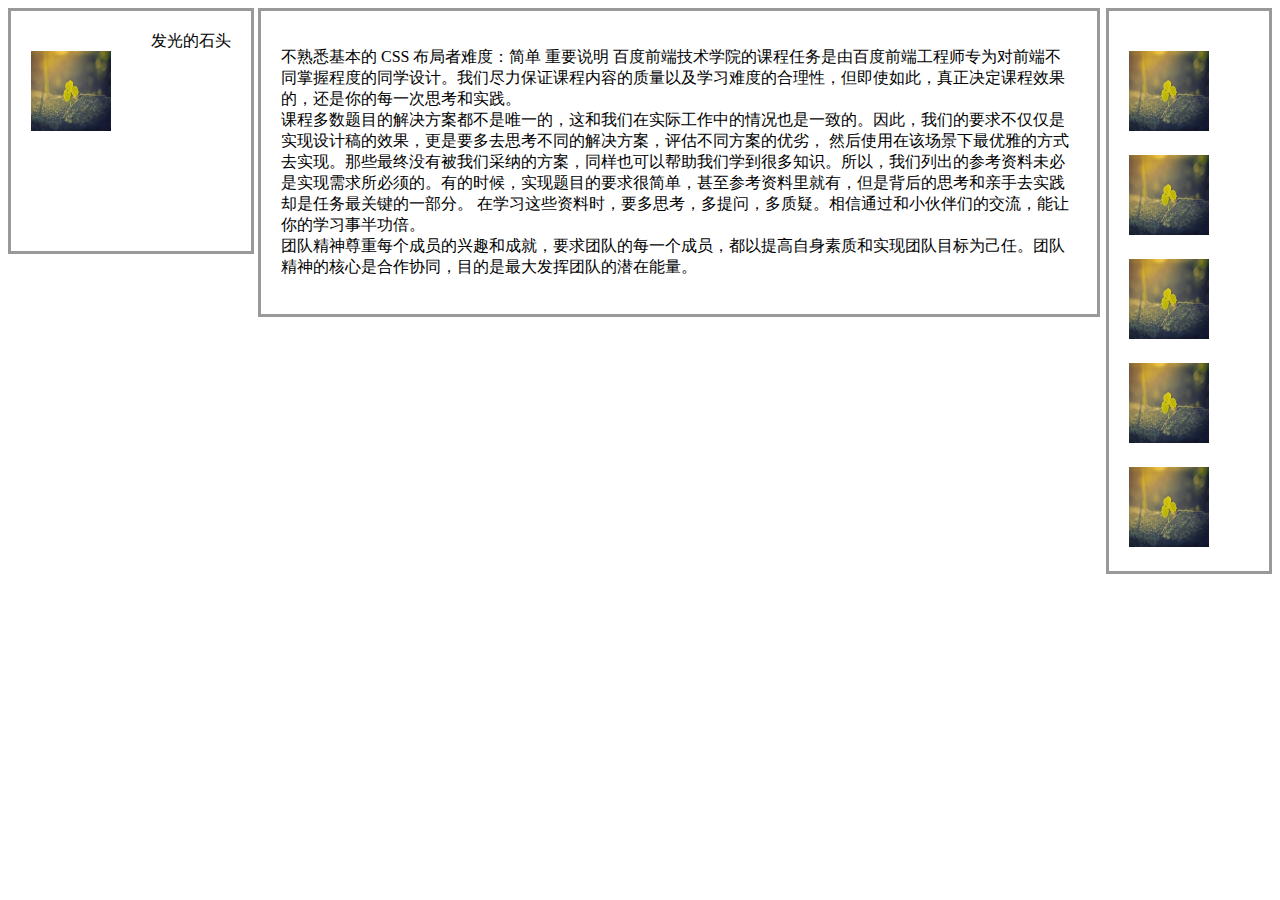
<file: task03/task03.html>
<!DOCTYPE html>
<html>
<head lang="en">
	<meta charset="UTF-8">
	<title>task03</title>
</head>
<style>
#D_teamLogo, #D_content, #D_personal{
    border:#999 solid;
   /* float:left;*/
	/*margin:5px;*/
    padding:20px 20px 20px 20px;
	background-color: #999999;
    }
 #D_teamLogo 
 {
	 position: absolute;
	 width:200px;
	 height:200px;
	 background-color:white;
	 }
 .teamLogo
 {
	 width:80px;
	 height:80px;
	 margin-top: 20px;
	 }
#D_content
{
	position: absolute;
	margin-left:250px;
	margin-right:180px;
	background-color:white;
	}
#D_personal
{
	float:right;
	background-color:white;
	width:120px;
	height:100%;
	}

</style>
<body>
<div style="background-color:#eee;border:#999;width:100%;height:100%;" >
 <div id="D_teamLogo">
	 <label style="float: right">发光的石头</label>
   <img class="teamLogo" src="teamlogo.jpg">
  </div>
  <div id="D_content">
  <p>不熟悉基本的 CSS 布局者难度：简单
重要说明
百度前端技术学院的课程任务是由百度前端工程师专为对前端不同掌握程度的同学设计。我们尽力保证课程内容的质量以及学习难度的合理性，但即使如此，真正决定课程效果的，还是你的每一次思考和实践。<br/>
课程多数题目的解决方案都不是唯一的，这和我们在实际工作中的情况也是一致的。因此，我们的要求不仅仅是实现设计稿的效果，更是要多去思考不同的解决方案，评估不同方案的优劣，
	  然后使用在该场景下最优雅的方式去实现。那些最终没有被我们采纳的方案，同样也可以帮助我们学到很多知识。所以，我们列出的参考资料未必是实现需求所必须的。有的时候，实现题目的要求很简单，甚至参考资料里就有，但是背后的思考和亲手去实践却是任务最关键的一部分。
	  在学习这些资料时，要多思考，多提问，多质疑。相信通过和小伙伴们的交流，能让你的学习事半功倍。<br/>
	  团队精神尊重每个成员的兴趣和成就，要求团队的每一个成员，都以提高自身素质和实现团队目标为己任。团队精神的核心是合作协同，目的是最大发挥团队的潜在能量。
</p>
  </div>
  <div id="D_personal">
	  <img class="teamLogo" src="teamlogo.jpg">
	  <img class="teamLogo" src="teamlogo.jpg">
	  <img class="teamLogo" src="teamlogo.jpg">
	  <img class="teamLogo" src="teamlogo.jpg">
	  <img class="teamLogo" src="teamlogo.jpg">
  </div>
  </div>
</body>
</html>
</file>
<file: stylesheets/stylesheet.css>
* {
  box-sizing: border-box; }

body {
  padding: 0;
  margin: 0;
  font-family: "Open Sans", "Helvetica Neue", Helvetica, Arial, sans-serif;
  font-size: 16px;
  line-height: 1.5;
  color: #606c71; }

a {
  color: #1e6bb8;
  text-decoration: none; }
  a:hover {
    text-decoration: underline; }

.btn {
  display: inline-block;
  margin-bottom: 1rem;
  color: rgba(255, 255, 255, 0.7);
  background-color: rgba(255, 255, 255, 0.08);
  border-color: rgba(255, 255, 255, 0.2);
  border-style: solid;
  border-width: 1px;
  border-radius: 0.3rem;
  transition: color 0.2s, background-color 0.2s, border-color 0.2s; }
  .btn + .btn {
    margin-left: 1rem; }

.btn:hover {
  color: rgba(255, 255, 255, 0.8);
  text-decoration: none;
  background-color: rgba(255, 255, 255, 0.2);
  border-color: rgba(255, 255, 255, 0.3); }

@media screen and (min-width: 64em) {
  .btn {
    padding: 0.75rem 1rem; } }

@media screen and (min-width: 42em) and (max-width: 64em) {
  .btn {
    padding: 0.6rem 0.9rem;
    font-size: 0.9rem; } }

@media screen and (max-width: 42em) {
  .btn {
    display: block;
    width: 100%;
    padding: 0.75rem;
    font-size: 0.9rem; }
    .btn + .btn {
      margin-top: 1rem;
      margin-left: 0; } }

.page-header {
  color: #fff;
  text-align: center;
  background-color: #159957;
  background-image: linear-gradient(120deg, #155799, #159957); }

@media screen and (min-width: 64em) {
  .page-header {
    padding: 5rem 6rem; } }

@media screen and (min-width: 42em) and (max-width: 64em) {
  .page-header {
    padding: 3rem 4rem; } }

@media screen and (max-width: 42em) {
  .page-header {
    padding: 2rem 1rem; } }

.project-name {
  margin-top: 0;
  margin-bottom: 0.1rem; }

@media screen and (min-width: 64em) {
  .project-name {
    font-size: 3.25rem; } }

@media screen and (min-width: 42em) and (max-width: 64em) {
  .project-name {
    font-size: 2.25rem; } }

@media screen and (max-width: 42em) {
  .project-name {
    font-size: 1.75rem; } }

.project-tagline {
  margin-bottom: 2rem;
  font-weight: normal;
  opacity: 0.7; }

@media screen and (min-width: 64em) {
  .project-tagline {
    font-size: 1.25rem; } }

@media screen and (min-width: 42em) and (max-width: 64em) {
  .project-tagline {
    font-size: 1.15rem; } }

@media screen and (max-width: 42em) {
  .project-tagline {
    font-size: 1rem; } }

.main-content :first-child {
  margin-top: 0; }
.main-content img {
  max-width: 100%; }
.main-content h1, .main-content h2, .main-content h3, .main-content h4, .main-content h5, .main-content h6 {
  margin-top: 2rem;
  margin-bottom: 1rem;
  font-weight: normal;
  color: #159957; }
.main-content p {
  margin-bottom: 1em; }
.main-content code {
  padding: 2px 4px;
  font-family: Consolas, "Liberation Mono", Menlo, Courier, monospace;
  font-size: 0.9rem;
  color: #383e41;
  background-color: #f3f6fa;
  border-radius: 0.3rem; }
.main-content pre {
  padding: 0.8rem;
  margin-top: 0;
  margin-bottom: 1rem;
  font: 1rem Consolas, "Liberation Mono", Menlo, Courier, monospace;
  color: #567482;
  word-wrap: normal;
  background-color: #f3f6fa;
  border: solid 1px #dce6f0;
  border-radius: 0.3rem; }
  .main-content pre > code {
    padding: 0;
    margin: 0;
    font-size: 0.9rem;
    color: #567482;
    word-break: normal;
    white-space: pre;
    background: transparent;
    border: 0; }
.main-content .highlight {
  margin-bottom: 1rem; }
  .main-content .highlight pre {
    margin-bottom: 0;
    word-break: normal; }
.main-content .highlight pre, .main-content pre {
  padding: 0.8rem;
  overflow: auto;
  font-size: 0.9rem;
  line-height: 1.45;
  border-radius: 0.3rem; }
.main-content pre code, .main-content pre tt {
  display: inline;
  max-width: initial;
  padding: 0;
  margin: 0;
  overflow: initial;
  line-height: inherit;
  word-wrap: normal;
  background-color: transparent;
  border: 0; }
  .main-content pre code:before, .main-content pre code:after, .main-content pre tt:before, .main-content pre tt:after {
    content: normal; }
.main-content ul, .main-content ol {
  margin-top: 0; }
.main-content blockquote {
  padding: 0 1rem;
  margin-left: 0;
  color: #819198;
  border-left: 0.3rem solid #dce6f0; }
  .main-content blockquote > :first-child {
    margin-top: 0; }
  .main-content blockquote > :last-child {
    margin-bottom: 0; }
.main-content table {
  display: block;
  width: 100%;
  overflow: auto;
  word-break: normal;
  word-break: keep-all; }
  .main-content table th {
    font-weight: bold; }
  .main-content table th, .main-content table td {
    padding: 0.5rem 1rem;
    border: 1px solid #e9ebec; }
.main-content dl {
  padding: 0; }
  .main-content dl dt {
    padding: 0;
    margin-top: 1rem;
    font-size: 1rem;
    font-weight: bold; }
  .main-content dl dd {
    padding: 0;
    margin-bottom: 1rem; }
.main-content hr {
  height: 2px;
  padding: 0;
  margin: 1rem 0;
  background-color: #eff0f1;
  border: 0; }

@media screen and (min-width: 64em) {
  .main-content {
    max-width: 64rem;
    padding: 2rem 6rem;
    margin: 0 auto;
    font-size: 1.1rem; } }

@media screen and (min-width: 42em) and (max-width: 64em) {
  .main-content {
    padding: 2rem 4rem;
    font-size: 1.1rem; } }

@media screen and (max-width: 42em) {
  .main-content {
    padding: 2rem 1rem;
    font-size: 1rem; } }

.site-footer {
  padding-top: 2rem;
  margin-top: 2rem;
  border-top: solid 1px #eff0f1; }

.site-footer-owner {
  display: block;
  font-weight: bold; }

.site-footer-credits {
  color: #819198; }

@media screen and (min-width: 64em) {
  .site-footer {
    font-size: 1rem; } }

@media screen and (min-width: 42em) and (max-width: 64em) {
  .site-footer {
    font-size: 1rem; } }

@media screen and (max-width: 42em) {
  .site-footer {
    font-size: 0.9rem; } }
</file>
<file: stylesheets/github-light.css>
/*
   Copyright 2014 GitHub Inc.

   Licensed under the Apache License, Version 2.0 (the "License");
   you may not use this file except in compliance with the License.
   You may obtain a copy of the License at

       http://www.apache.org/licenses/LICENSE-2.0

   Unless required by applicable law or agreed to in writing, software
   distributed under the License is distributed on an "AS IS" BASIS,
   WITHOUT WARRANTIES OR CONDITIONS OF ANY KIND, either express or implied.
   See the License for the specific language governing permissions and
   limitations under the License.

*/

.pl-c /* comment */ {
  color: #969896;
}

.pl-c1      /* constant, markup.raw, meta.diff.header, meta.module-reference, meta.property-name, support, support.constant, support.variable, variable.other.constant */,
.pl-s .pl-v /* string variable */ {
  color: #0086b3;
}

.pl-e  /* entity */,
.pl-en /* entity.name */ {
  color: #795da3;
}

.pl-s .pl-s1 /* string source */,
.pl-smi      /* storage.modifier.import, storage.modifier.package, storage.type.java, variable.other, variable.parameter.function */ {
  color: #333;
}

.pl-ent /* entity.name.tag */ {
  color: #63a35c;
}

.pl-k /* keyword, storage, storage.type */ {
  color: #a71d5d;
}

.pl-pds              /* punctuation.definition.string, string.regexp.character-class */,
.pl-s                /* string */,
.pl-s .pl-pse .pl-s1 /* string punctuation.section.embedded source */,
.pl-sr               /* string.regexp */,
.pl-sr .pl-cce       /* string.regexp constant.character.escape */,
.pl-sr .pl-sra       /* string.regexp string.regexp.arbitrary-repitition */,
.pl-sr .pl-sre       /* string.regexp source.ruby.embedded */ {
  color: #183691;
}

.pl-v /* variable */ {
  color: #ed6a43;
}

.pl-id /* invalid.deprecated */ {
  color: #b52a1d;
}

.pl-ii /* invalid.illegal */ {
  background-color: #b52a1d;
  color: #f8f8f8;
}

.pl-sr .pl-cce /* string.regexp constant.character.escape */ {
  color: #63a35c;
  font-weight: bold;
}

.pl-ml /* markup.list */ {
  color: #693a17;
}

.pl-mh        /* markup.heading */,
.pl-mh .pl-en /* markup.heading entity.name */,
.pl-ms        /* meta.separator */ {
  color: #1d3e81;
  font-weight: bold;
}

.pl-mq /* markup.quote */ {
  color: #008080;
}

.pl-mi /* markup.italic */ {
  color: #333;
  font-style: italic;
}

.pl-mb /* markup.bold */ {
  color: #333;
  font-weight: bold;
}

.pl-md /* markup.deleted, meta.diff.header.from-file */ {
  background-color: #ffecec;
  color: #bd2c00;
}

.pl-mi1 /* markup.inserted, meta.diff.header.to-file */ {
  background-color: #eaffea;
  color: #55a532;
}

.pl-mdr /* meta.diff.range */ {
  color: #795da3;
  font-weight: bold;
}

.pl-mo /* meta.output */ {
  color: #1d3e81;
}
</file>
<file: task02/task02.css>
body{
    background-color: gainsboro;
    margin: auto;
}
header{
    background-color:#14191e;
    height: 65px;
}

#img1 {
    margin-left: 40px;
    width: 150px;
    height: 70px;
}
.li1{
    float:left;
    font-size: large;
     margin-left: 30px;
}
 .ul1{
    margin-right: 30px;
    float: right;
}
.a1{
     text-decoration: none;
     color: white;
 }
#a1{
    color: aqua;
}

.article{
    border: 2px;
    padding:20px 20px 20px 20px ;
    margin-top:20px;
    margin-left: 20px;
    margin-right: 20px;
    background-color: white;
}
.secondbt{
    color: silver;

}
.auther{
    color: silver;
}
.bpic{
     width: 150px;
    border-style: solid;
    border-width: 1px;
    border-color: silver;
    margin-top: 10px;
    margin-left: 30px;
}
.imgg{
    height: 90px;
}
table {
    border-collapse: collapse;
}

.table1 td,th {
    border: 1px solid gray;
}
.table2 td{
    border-style: hidden;
}
.table2 tr{
    height: 40px;
}
</file>
